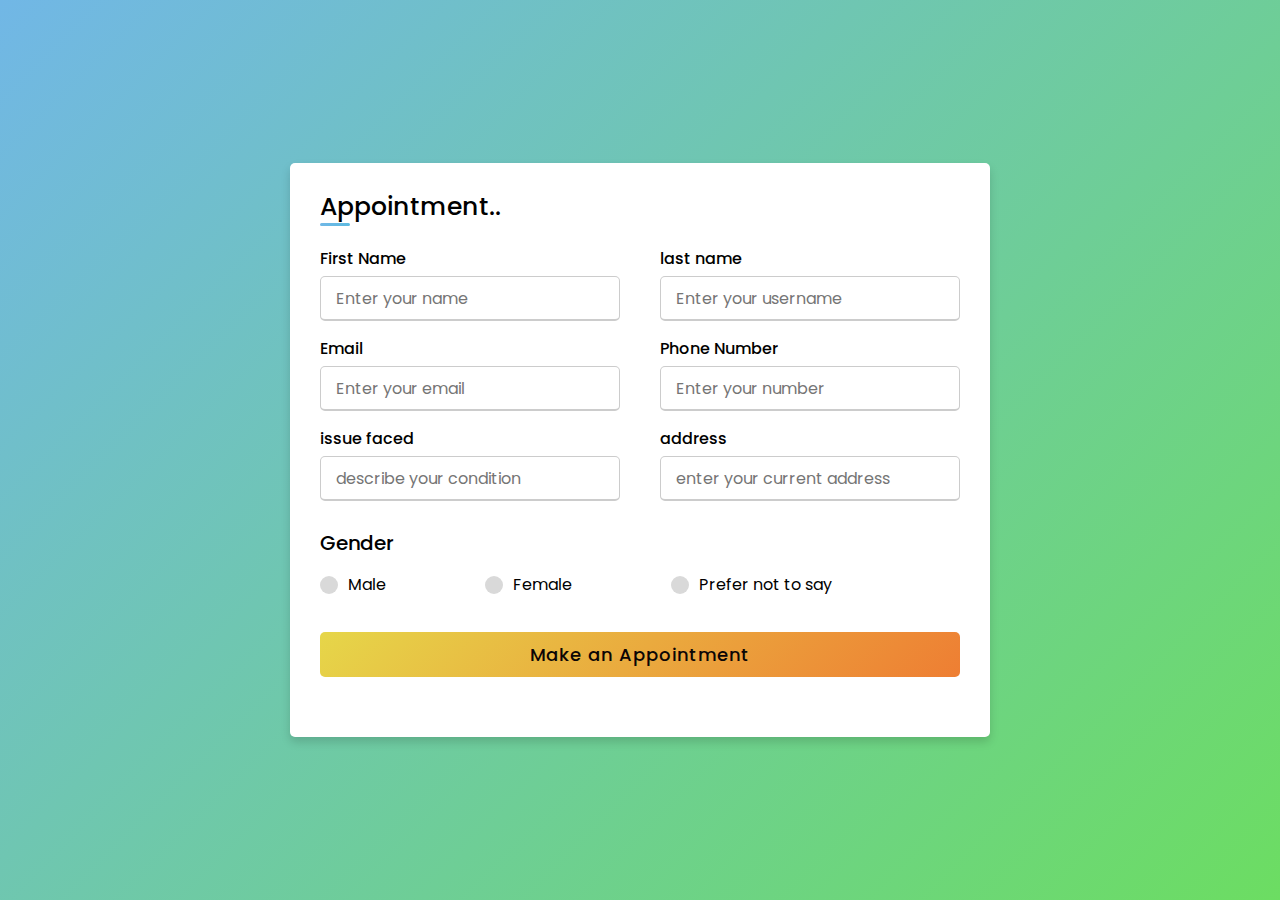
<file: form.html>
<!DOCTYPE html>
<html lang="en" dir="ltr">
<head>
    <title>Form</title>
    <meta charset="UTF-8">
    <link rel="stylesheet" href="form.css">
    <meta name="viewport" content="width=device-width, initial-scale=1.0">
</head>

<body>
    <div class="container">
        <div class="title">Appointment..</div>
        <div class="content">
            <form action="connect.php" method="post">
                <div class="user-details">
                    <div class="input-box">
                        <span class="details">First Name</span>
                        <input type="text" placeholder="Enter your name" required>
                    </div>
                    <div class="input-box">
                        <span class="details">last name</span>
                        <input type="text" placeholder="Enter your username" required>
                    </div>
                    <div class="input-box">
                        <span class="details">Email</span>
                        <input type="text" placeholder="Enter your email" required>
                    </div>
                    <div class="input-box">
                        <span class="details">Phone Number</span>
                        <input type="text" placeholder="Enter your number" required>
                    </div>
                    <div class="input-box">
                        <span class="details">issue faced</span>
                        <input type="text" placeholder="describe your condition" required>
                    </div>
                    <div class="input-box">
                        <span class="details">address</span>
                        <input type="text" placeholder="enter your current address" required>
                    </div>
                </div>
                <div class="gender-details">
                    <input type="radio" name="gender" id="dot-1" value="m" >
                    <input type="radio" name="gender" id="dot-2" value="f" >
                    <input type="radio" name="gender" id="dot-3" value="o" >
                    <span class="gender-title">Gender</span>
                    <div class="category">
                        <label for="dot-1">
                            <span class="dot one"></span>
                            <span class="gender">Male</span>
                        </label>
                        <label for="dot-2">
                            <span class="dot two"></span>
                            <span class="gender">Female</span>
                        </label>
                        <label for="dot-3">
                            <span class="dot three"></span>
                            <span class="gender">Prefer not to say</span>
                        </label>
                    </div>
                </div>

                <div class="button">
                    <input type="submit" value="Make an Appointment">
                </div>
            </form>
        </div>
    </div>

</body>

</html>
</file>
<file: form.css>
@import url("https://fonts.googleapis.com/css2?family=Poppins:wght@200;300;400;500;600;700&display=swap");
* {
  margin: 0;
  padding: 0;
  box-sizing: border-box;
  font-family: "Poppins", sans-serif;
}
body {
  height: 100vh;
  display: flex;
  justify-content: center;
  align-items: center;
  padding: 10px;
  background: linear-gradient(135deg, #71b7e6, #6cdd62);
}
.container {
  max-width: 700px;
  width: 100%;
  background-color: #fff;
  padding: 25px 30px;
  border-radius: 5px;
  box-shadow: 0 5px 10px rgba(0, 0, 0, 0.15);
}
.container .title {
  font-size: 25px;
  font-weight: 500;
  position: relative;
}
.container .title::before {
  content: "";
  position: absolute;
  left: 0;
  bottom: 0;
  height: 3px;
  width: 30px;
  border-radius: 5px;
  background: linear-gradient(135deg, #71b7e6, #5cbbe0);
}
.content form .user-details {
  display: flex;
  flex-wrap: wrap;
  justify-content: space-between;
  margin: 20px 0 12px 0;
}
form .user-details .input-box {
  margin-bottom: 15px;
  width: calc(100% / 2 - 20px);
}
form .input-box span.details {
  display: block;
  font-weight: 500;
  margin-bottom: 5px;
}
.user-details .input-box input {
  height: 45px;
  width: 100%;
  outline: none;
  font-size: 16px;
  border-radius: 5px;
  padding-left: 15px;
  border: 1px solid #ccc;
  border-bottom-width: 2px;
  transition: all 0.3s ease;
}
.user-details .input-box input:focus,
.user-details .input-box input:valid {
  border-color: #9b59b6;
}
form .gender-details .gender-title {
  font-size: 20px;
  font-weight: 500;
}
form .category {
  display: flex;
  width: 80%;
  margin: 14px 0;
  justify-content: space-between;
}
form .category label {
  display: flex;
  align-items: center;
  cursor: pointer;
}
form .category label .dot {
  height: 18px;
  width: 18px;
  border-radius: 50%;
  margin-right: 10px;
  background: #d9d9d9;
  border: 5px solid transparent;
  transition: all 0.3s ease;
}
#dot-1:checked ~ .category label .one,
#dot-2:checked ~ .category label .two,
#dot-3:checked ~ .category label .three {
  background: #9b59b6;
  border-color: #d9d9d9;
}
form input[type="radio"] {
  display: none;
}
form .button {
  height: 45px;
  margin: 35px 0;
}
form .button input {
  height: 100%;
  width: 100%;
  border-radius: 5px;
  border: none;
  color: rgb(12, 5, 5);
  font-size: 18px;
  font-weight: 500;
  letter-spacing: 1px;
  cursor: pointer;
  transition: all 0.3s ease;
  background: linear-gradient(135deg, #e6d649, #ee7e33);
}
form .button input:hover {
  /* transform: scale(0.99); */
  background: linear-gradient(-135deg, #71b7e6, #515be6);
}
@media (max-width: 584px) {
  .container {
    max-width: 100%;
  }
  form .user-details .input-box {
    margin-bottom: 15px;
    width: 100%;
  }
  form .category {
    width: 100%;
  }
  .content form .user-details {
    max-height: 300px;
    overflow-y: scroll;
  }
  .user-details::-webkit-scrollbar {
    width: 5px;
  }
}
@media (max-width: 459px) {
  .container .content .category {
    flex-direction: column;
  }
}
</file>
